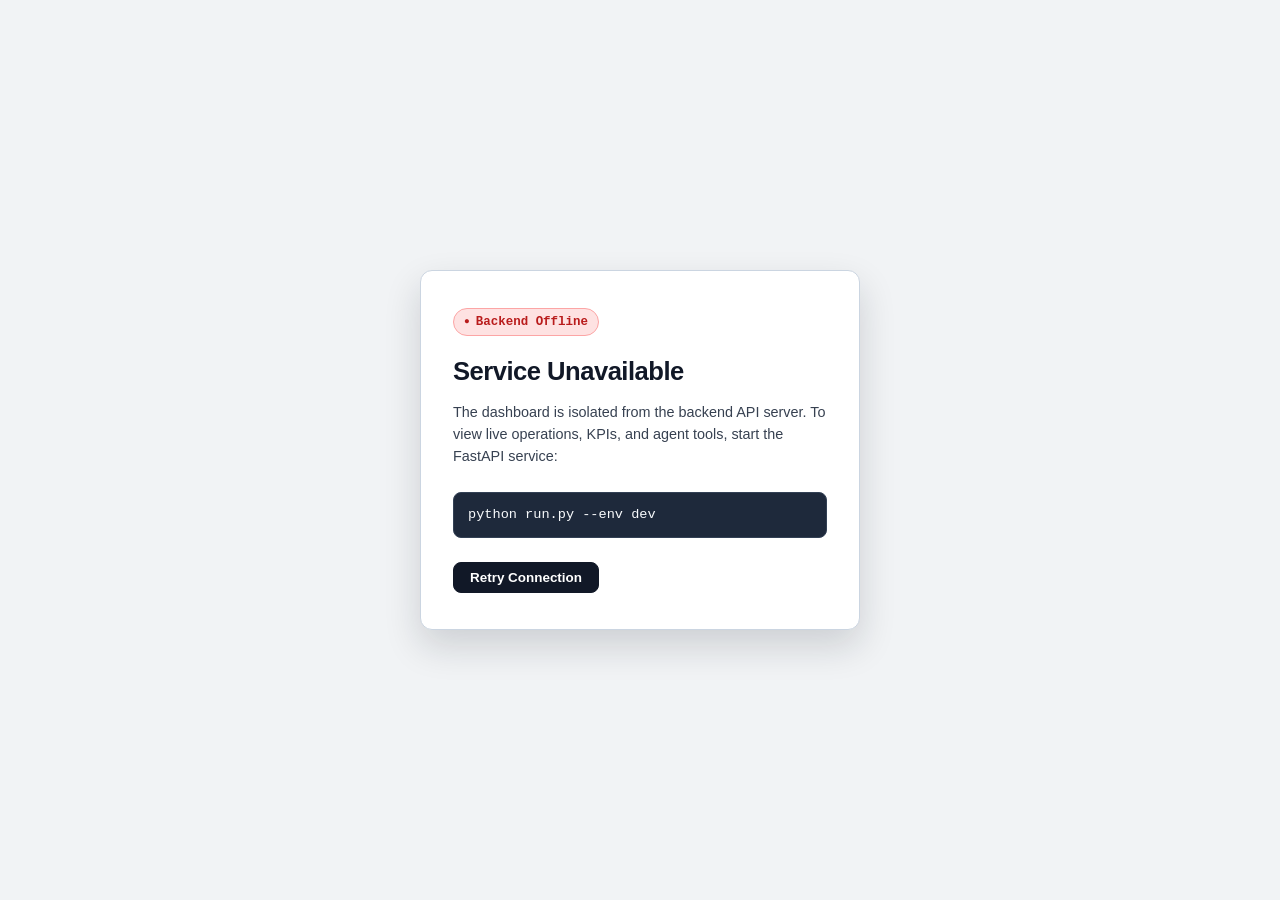
<file: frontend/index.html>
<!DOCTYPE html>
<html lang="en">
<head>
  <meta charset="UTF-8">
  <meta name="viewport" content="width=device-width, initial-scale=1.0">
  <title>Business Operations Dashboard</title>
  <link rel="stylesheet" href="css/style.css">
</head>
<body>

  <!-- FALLBACK SCREEN: BACKEND OFFLINE -->
  <div id="screen-offline" class="fullscreen-screen" style="display:none;">
    <div class="editorial-card">
      <div class="offline-badge">
        <span style="font-size:0.6rem;">●</span> Backend Offline
      </div>
      <h1 class="editorial-title">Service Unavailable</h1>
      <p class="editorial-desc">
        The dashboard is isolated from the backend API server. To view live operations, KPIs, and agent tools, start the FastAPI service:
      </p>
      <div class="code-snippet">
        python run.py --env dev
      </div>
      <div>
        <button class="btn-primary" id="btn-retry-backend">
          Retry Connection
        </button>
      </div>
    </div>
  </div>

  <!-- AUTHENTICATION SCREEN: PASSWORD GATE -->
  <div id="screen-auth" class="fullscreen-screen" style="display:none;">
    <div class="editorial-card">
      <div style="display:inline-flex; align-items:center; gap:6px; font-size:0.84rem; color:var(--text-secondary); font-weight:600; margin-bottom:12px;">
        <svg width="16" height="16" viewBox="0 0 24 24" fill="none" stroke="currentColor" stroke-width="2" stroke-linecap="round" stroke-linejoin="round">
          <rect x="3" y="11" width="18" height="11" rx="2" ry="2"></rect>
          <path d="M7 11V7a5 5 0 0 1 10 0v4"></path>
        </svg>
        <span>Authentication Gate</span>
      </div>
      <h1 class="editorial-title">Sign In</h1>
      <p class="editorial-desc">
        Select or enter your operator account. Default temporary password for all accounts is <code>123456</code>.
      </p>
      <form id="form-login">
        <div class="form-group">
          <label>Operator Account</label>
          <select id="login-username" style="width:100%; padding:9px 12px; background:var(--bg-surface); border:1px solid var(--border-color); border-radius:var(--radius-md); font-size:0.88rem;">
            <option value="user49">User_49 (Business Role)</option>
            <option value="admin">Admin_01 (Admin Role)</option>
          </select>
        </div>
        <div class="form-group">
          <label>Password</label>
          <input type="password" id="login-password" placeholder="Enter 123456" required autocomplete="current-password">
        </div>
        <div id="login-error-msg" style="color:var(--status-danger); font-size:0.82rem; margin-bottom:12px; font-weight:600; display:none;"></div>
        <button type="submit" class="btn-primary" style="width:100%; justify-content:center;">
          Authenticate
        </button>
      </form>
    </div>
  </div>

  <!-- MAIN APPLICATION SHELL (Visible only when backend is online and authenticated) -->
  <div class="app-container" id="main-app" style="display:none;">

    <!-- TOPBAR -->
    <header class="topbar">
      <div class="topbar-brand">
        <div class="brand-icon">
          <!-- Clean geometric dashboard cube SVG icon -->
          <svg viewBox="0 0 24 24" fill="none" stroke="currentColor" stroke-width="2" stroke-linecap="round" stroke-linejoin="round">
            <polygon points="12 2 2 7 12 12 22 7 12 2"></polygon>
            <polyline points="2 17 12 22 22 17"></polyline>
            <polyline points="2 12 12 17 22 12"></polyline>
          </svg>
        </div>
        <div>
          <span class="brand-name">Business Ops</span>
          <span class="brand-tag">v7</span>
        </div>
      </div>

      <div class="topbar-center">
        <div class="search-box">
          <svg width="15" height="15" viewBox="0 0 24 24" fill="none" stroke="#6B7280" stroke-width="2" stroke-linecap="round" stroke-linejoin="round">
            <circle cx="11" cy="11" r="8"></circle>
            <line x1="21" y1="21" x2="16.65" y2="16.65"></line>
          </svg>
          <input type="text" id="global-search-input" placeholder="Search catalog, SKU, categories (press Enter)...">
        </div>
      </div>

      <div class="topbar-actions">
        <div class="role-badge">
          <span id="user-role-badge">Business</span>
        </div>

        <!-- User Profile Pill & Dropdown -->
        <div class="profile-menu-container">
          <button class="user-profile-btn" id="btn-profile-toggle" title="Account settings & switcher">
            <div class="avatar" id="user-avatar">U</div>
            <div class="profile-info">
              <span class="profile-name" id="user-profile-name">User_49</span>
              <span class="profile-role" id="user-profile-role">Business Account</span>
            </div>
            <svg class="chevron-icon" width="12" height="12" viewBox="0 0 24 24" fill="none" stroke="currentColor" stroke-width="2.5" stroke-linecap="round" stroke-linejoin="round">
              <polyline points="6 9 12 15 18 9"></polyline>
            </svg>
          </button>

          <!-- Popover Menu -->
          <div class="profile-dropdown-menu" id="profile-dropdown">
            <div class="dropdown-header">
              <div class="dropdown-user-title">Active Operator</div>
              <div class="dropdown-user-sub" id="dropdown-user-display">User_49 • Business</div>
            </div>

            <div class="dropdown-section">
              <label class="dropdown-label" for="token-switch-select">Switch Account / Role</label>
              <div class="token-selector">
                <select id="token-switch-select" title="Switch active actor and RBAC role">
                  <option value="token-business-49">User_49 (Business)</option>
                  <option value="token-admin-01">Admin_01 (Admin)</option>
                </select>
              </div>
            </div>

            <div class="dropdown-divider"></div>

            <button class="dropdown-item-btn danger" id="btn-logout">
              <svg width="15" height="15" viewBox="0 0 24 24" fill="none" stroke="currentColor" stroke-width="2" stroke-linecap="round" stroke-linejoin="round">
                <path d="M9 21H5a2 2 0 0 1-2-2V5a2 2 0 0 1 2-2h4"></path>
                <polyline points="16 17 21 12 16 7"></polyline>
                <line x1="21" y1="12" x2="9" y2="12"></line>
              </svg>
              <span>Sign Out</span>
            </button>
          </div>
        </div>
      </div>
    </header>

    <!-- WORKSPACE (Left Sidebar + Center Main + Right Sidebar) -->
    <div class="workspace">

      <!-- LEFT SIDEBAR -->
      <aside class="left-sidebar">
        <div>
          <div class="nav-group-title">Navigation</div>
          <ul class="nav-links">
            <li>
              <a href="#" class="nav-item active" data-view="dashboard">
                <span class="nav-icon">
                  <svg viewBox="0 0 24 24" fill="none" stroke="currentColor" stroke-width="2" stroke-linecap="round" stroke-linejoin="round">
                    <rect x="3" y="3" width="7" height="7"></rect>
                    <rect x="14" y="3" width="7" height="7"></rect>
                    <rect x="14" y="14" width="7" height="7"></rect>
                    <rect x="3" y="14" width="7" height="7"></rect>
                  </svg>
                </span>
                <span>Dashboard</span>
              </a>
            </li>
            <li>
              <a href="#" class="nav-item" data-view="products">
                <span class="nav-icon">
                  <svg viewBox="0 0 24 24" fill="none" stroke="currentColor" stroke-width="2" stroke-linecap="round" stroke-linejoin="round">
                    <circle cx="9" cy="21" r="1"></circle>
                    <circle cx="20" cy="21" r="1"></circle>
                    <path d="M1 1h4l2.68 13.39a2 2 0 0 0 2 1.61h9.72a2 2 0 0 0 2-1.61L23 6H6"></path>
                  </svg>
                </span>
                <span>Products</span>
                <span class="nav-badge">Shared</span>
              </a>
            </li>
            <li>
              <a href="#" class="nav-item" data-view="orders">
                <span class="nav-icon">
                  <svg viewBox="0 0 24 24" fill="none" stroke="currentColor" stroke-width="2" stroke-linecap="round" stroke-linejoin="round">
                    <path d="M6 2L3 6v14a2 2 0 0 0 2 2h14a2 2 0 0 0 2-2V6l-3-4z"></path>
                    <line x1="3" y1="6" x2="21" y2="6"></line>
                    <path d="M16 10a4 4 0 0 1-8 0"></path>
                  </svg>
                </span>
                <span>Carts</span>
                <span class="nav-badge">Shared</span>
              </a>
            </li>
          </ul>

          <div class="nav-group-title" style="margin-top:24px;">Admin Panel</div>
          <ul class="nav-links">
            <li>
              <a href="#" class="nav-item" data-view="users">
                <span class="nav-icon">
                  <svg viewBox="0 0 24 24" fill="none" stroke="currentColor" stroke-width="2" stroke-linecap="round" stroke-linejoin="round">
                    <path d="M17 21v-2a4 4 0 0 0-4-4H5a4 4 0 0 0-4 4v2"></path>
                    <circle cx="9" cy="7" r="4"></circle>
                    <path d="M23 21v-2a4 4 0 0 0-3-3.87"></path>
                    <path d="M16 3.13a4 4 0 0 1 0 7.75"></path>
                  </svg>
                </span>
                <span>Users</span>
                <span class="nav-badge" style="background:var(--status-admin-bg); color:var(--status-admin); border-color:var(--status-admin-border);">Admin</span>
              </a>
            </li>
            <li>
              <a href="#" class="nav-item" data-view="apis">
                <span class="nav-icon">
                  <svg viewBox="0 0 24 24" fill="none" stroke="currentColor" stroke-width="2" stroke-linecap="round" stroke-linejoin="round">
                    <polyline points="16 18 22 12 16 6"></polyline>
                    <polyline points="8 6 2 12 8 18"></polyline>
                  </svg>
                </span>
                <span>APIs</span>
                <span class="nav-badge" style="background:#EFF6FF; color:#1D4ED8; border-color:#BFDBFE;">REST</span>
              </a>
            </li>
            <li>
              <a href="#" class="nav-item" data-view="tools">
                <span class="nav-icon">
                  <svg viewBox="0 0 24 24" fill="none" stroke="currentColor" stroke-width="2" stroke-linecap="round" stroke-linejoin="round">
                    <path d="M14.7 6.3a1 1 0 0 0 0 1.4l1.6 1.6a1 1 0 0 0 1.4 0l3.77-3.77a6 6 0 0 1-7.94 7.94l-6.91 6.91a2.12 2.12 0 0 1-3-3l6.91-6.91a6 6 0 0 1 7.94-7.94l-3.76 3.76z"></path>
                  </svg>
                </span>
                <span>Tools</span>
                <span class="nav-badge" style="background:#FEF3C7; color:#B45309; border-color:#FDE68A;">ADK</span>
              </a>
            </li>
            <li>
              <a href="http://127.0.0.1:8000/docs" target="_blank" rel="noopener noreferrer" class="nav-item" title="Open FastAPI Interactive Swagger Documentation">
                <span class="nav-icon">
                  <svg viewBox="0 0 24 24" fill="none" stroke="currentColor" stroke-width="2" stroke-linecap="round" stroke-linejoin="round">
                    <path d="M4 19.5A2.5 2.5 0 0 1 6.5 17H20"></path>
                    <path d="M6.5 2H20v20H6.5A2.5 2.5 0 0 1 4 19.5v-15A2.5 2.5 0 0 1 6.5 2z"></path>
                  </svg>
                </span>
                <span>Docs</span>
                <span class="nav-badge" style="display:inline-flex; align-items:center; gap:2px; font-size:0.68rem;">
                  <span>Swagger</span>
                  <svg width="10" height="10" viewBox="0 0 24 24" fill="none" stroke="currentColor" stroke-width="2.5" stroke-linecap="round" stroke-linejoin="round">
                    <line x1="7" y1="17" x2="17" y2="7"></line>
                    <polyline points="7 7 17 7 17 17"></polyline>
                  </svg>
                </span>
              </a>
            </li>
          </ul>
        </div>

        <div class="sidebar-footer">
          <div class="status-pill">
            <span class="status-dot"></span>
            <span>API Connected</span>
          </div>
        </div>
      </aside>

      <!-- CENTER MAIN AREA -->
      <main class="main-area">

        <!-- VIEW: DASHBOARD -->
        <section id="view-dashboard" class="view-section active-view">
          <div class="section-header">
            <div>
              <h1 class="section-title">Operations</h1>
              <p class="section-subtitle">Real-time metrics from downstream commerce services and agent telemetry</p>
            </div>
            <button class="btn-secondary" onclick="window.dashboardApp.refreshDashboardData()">
              Refresh Data
            </button>
          </div>

          <!-- KPI Cards -->
          <div class="kpi-grid">
            <div class="kpi-card">
              <div class="kpi-header">
                <span class="kpi-label">Gross Volume</span>
              </div>
              <div class="kpi-value" id="kpi-revenue">$0.00</div>
              <div class="kpi-trend">Estimated total catalog value</div>
            </div>

            <div class="kpi-card">
              <div class="kpi-header">
                <span class="kpi-label">Active Carts</span>
              </div>
              <div class="kpi-value" id="kpi-orders">0</div>
              <div class="kpi-trend">Customer carts registered</div>
            </div>

            <div class="kpi-card">
              <div class="kpi-header">
                <span class="kpi-label">Catalog SKUs</span>
              </div>
              <div class="kpi-value" id="kpi-products">0</div>
              <div class="kpi-trend">Active stock items</div>
            </div>

            <div class="kpi-card">
              <div class="kpi-header">
                <span class="kpi-label">Agent Latency</span>
              </div>
              <div class="kpi-value">~240ms</div>
              <div class="kpi-trend">gemini-flash-lite-latest</div>
            </div>
          </div>

          <!-- Analytics Row -->
          <div class="analytics-grid">
            <div class="card-panel">
              <div class="card-title">
                <span>Category Distribution</span>
                <span style="font-size:0.78rem; color:var(--text-muted); font-weight:normal;">SKUs per category</span>
              </div>
              <div id="category-distribution-bar" style="padding-top:6px;">
                <div style="color:var(--text-muted); font-size:0.86rem;">Loading category distribution...</div>
              </div>
            </div>

            <div class="card-panel">
              <div class="card-title">
                <span>Channel Boundaries</span>
              </div>
              <div style="display:flex; flex-direction:column; gap:12px; padding-top:4px;">
                <div style="border-left: 3px solid var(--border-color); padding-left:12px;">
                  <div style="font-size:0.86rem; font-weight:700; color:var(--text-primary);">User-Only Channel</div>
                  <div style="font-size:0.78rem; color:var(--text-muted); margin-top:2px;">
                    <code>POST /api/v1/users/</code> — Restricted to Admin. Omitted from LLM tools.
                  </div>
                </div>
                <div style="border-left: 3px solid var(--accent-brand); padding-left:12px;">
                  <div style="font-size:0.86rem; font-weight:700; color:var(--text-primary);">Agent-Only Channel</div>
                  <div style="font-size:0.78rem; color:var(--text-muted); margin-top:2px;">
                    <code>inspect_cart_by_id(id)</code> — Available exclusively via Google ADK.
                  </div>
                </div>
              </div>
            </div>
          </div>
        </section>

        <!-- VIEW: PRODUCTS CATALOG -->
        <section id="view-products" class="view-section">
          <div class="section-header">
            <div>
              <h1 class="section-title">Product Catalog</h1>
              <p class="section-subtitle">Catalog items accessible by REST API and Google ADK Agent tools</p>
            </div>
            <div style="display:flex; gap:8px;">
              <button class="btn-secondary" id="btn-refresh-products">Reload</button>
              <button class="btn-primary" id="btn-create-product">New Product</button>
            </div>
          </div>

          <div style="margin-bottom:14px;">
            <input type="text" id="product-table-search" placeholder="Filter current catalog by name, category, or description..." style="width:100%; max-width:400px; padding:7px 12px; background:var(--bg-surface); border:1px solid var(--border-color); border-radius:var(--radius-md); color:var(--text-primary); font-size:0.86rem; outline:none;">
          </div>

          <div class="data-table-container">
            <table class="data-table">
              <thead>
                <tr>
                  <th>ID</th>
                  <th>Product</th>
                  <th>Category</th>
                  <th>Price</th>
                  <th>Status</th>
                  <th>Action</th>
                </tr>
              </thead>
              <tbody id="products-table-body">
                <!-- Dynamically Populated -->
              </tbody>
            </table>
          </div>
        </section>

        <!-- VIEW: ORDERS / CARTS -->
        <section id="view-orders" class="view-section">
          <div class="section-header">
            <div>
              <h1 class="section-title">Customer Carts</h1>
              <p class="section-subtitle">Shopping baskets synchronized from upstream commerce provider</p>
            </div>
            <button class="btn-secondary" id="btn-refresh-carts">Reload Carts</button>
          </div>

          <div id="carts-list-container">
            <!-- Dynamically Populated -->
          </div>
        </section>

        <!-- VIEW: USER MANAGEMENT (ADMIN ONLY) -->
        <section id="view-users" class="view-section">
          <div class="section-header">
            <div>
              <h1 class="section-title">User Accounts</h1>
              <p class="section-subtitle">User-Only REST Endpoint (<code>POST /api/v1/users/</code>) — Admin authorization required</p>
            </div>
          </div>

          <div class="card-panel" style="max-width:480px;">
            <form id="form-create-user">
              <div class="form-group">
                <label>Username</label>
                <input type="text" id="new-user-username" placeholder="e.g. alex_ops" required>
              </div>
              <div class="form-group">
                <label>Email Address</label>
                <input type="email" id="new-user-email" placeholder="alex@company.internal" required>
              </div>
              <div class="form-group">
                <label>Initial Temporary Password</label>
                <input type="password" id="new-user-password" placeholder="••••••••" required>
              </div>
              <button type="submit" class="btn-primary" style="width:100%; justify-content:center; margin-top:8px;">
                Create User (Requires Admin Role)
              </button>
            </form>
          </div>
        </section>

        <!-- VIEW: REST APIS DIRECTORY -->
        <section id="view-apis" class="view-section">
          <div class="section-header">
            <div>
              <h1 class="section-title">REST API Catalog</h1>
              <p class="section-subtitle">All FastAPI endpoints exposed on <code>http://127.0.0.1:8000</code> with RBAC rules and schemas</p>
            </div>
            <div style="display:flex; gap:8px;">
              <a href="http://127.0.0.1:8000/docs" target="_blank" class="btn-secondary" style="text-decoration:none;">
                <svg width="14" height="14" viewBox="0 0 24 24" fill="none" stroke="currentColor" stroke-width="2" stroke-linecap="round" stroke-linejoin="round">
                  <path d="M18 13v6a2 2 0 0 1-2 2H5a2 2 0 0 1-2-2V8a2 2 0 0 1 2-2h6"></path>
                  <polyline points="15 3 21 3 21 9"></polyline>
                  <line x1="10" y1="14" x2="21" y2="3"></line>
                </svg>
                <span>Swagger UI</span>
              </a>
              <a href="http://127.0.0.1:8000/redoc" target="_blank" class="btn-secondary" style="text-decoration:none;">
                ReDoc
              </a>
            </div>
          </div>

          <div style="display:flex; flex-direction:column; gap:16px;">

            <!-- Product APIs -->
            <div class="card-panel">
              <div style="display:flex; align-items:center; gap:8px; margin-bottom:12px;">
                <span class="badge-category" style="background:#EFF6FF; color:#1D4ED8; font-weight:700;">Products Router</span>
                <span style="font-size:0.8rem; color:var(--text-muted);">prefix: <code>/api/v1/products</code></span>
              </div>
              
              <div class="api-endpoint-list">
                <!-- GET /products/ -->
                <div class="api-item">
                  <div class="api-meta">
                    <span class="http-badge get">GET</span>
                    <code class="api-path">/api/v1/products/</code>
                    <span class="api-perm-badge business">Role: Business / Admin</span>
                  </div>
                  <div class="api-desc">Retrieve entire product catalog from upstream e-commerce provider.</div>
                  <div class="api-details">
                    <span><strong>Channel:</strong> Shared (REST + Google ADK)</span>
                    <span><strong>Response:</strong> <code>list[ProductResponse]</code></span>
                  </div>
                </div>

                <!-- GET /products/{id} -->
                <div class="api-item">
                  <div class="api-meta">
                    <span class="http-badge get">GET</span>
                    <code class="api-path">/api/v1/products/{id}</code>
                    <span class="api-perm-badge business">Role: Business / Admin</span>
                  </div>
                  <div class="api-desc">Retrieve single product by unique integer identifier.</div>
                  <div class="api-details">
                    <span><strong>Params:</strong> <code>id: int (path)</code></span>
                    <span><strong>Response:</strong> <code>ProductResponse</code></span>
                  </div>
                </div>

                <!-- GET /products/category/{category} -->
                <div class="api-item">
                  <div class="api-meta">
                    <span class="http-badge get">GET</span>
                    <code class="api-path">/api/v1/products/category/{category}</code>
                    <span class="api-perm-badge business">Role: Business / Admin</span>
                  </div>
                  <div class="api-desc">Filter product records matching a category name.</div>
                  <div class="api-details">
                    <span><strong>Params:</strong> <code>category: str (path)</code></span>
                    <span><strong>Response:</strong> <code>list[ProductResponse]</code></span>
                  </div>
                </div>

                <!-- POST /products/ -->
                <div class="api-item">
                  <div class="api-meta">
                    <span class="http-badge post">POST</span>
                    <code class="api-path">/api/v1/products/</code>
                    <span class="api-perm-badge admin">Role: Admin Only</span>
                  </div>
                  <div class="api-desc">Create and add a new product to the catalog. Validates input schema via Pydantic.</div>
                  <div class="api-details">
                    <span><strong>Body:</strong> <code>ProductCreate {title, price, description, category, image}</code></span>
                    <span><strong>Response:</strong> <code>ProductResponse (201)</code></span>
                  </div>
                </div>
              </div>
            </div>

            <!-- Carts APIs -->
            <div class="card-panel">
              <div style="display:flex; align-items:center; gap:8px; margin-bottom:12px;">
                <span class="badge-category" style="background:#ECFDF5; color:#047857; font-weight:700;">Carts Router</span>
                <span style="font-size:0.8rem; color:var(--text-muted);">prefix: <code>/api/v1/carts</code></span>
              </div>
              
              <div class="api-endpoint-list">
                <!-- GET /carts/ -->
                <div class="api-item">
                  <div class="api-meta">
                    <span class="http-badge get">GET</span>
                    <code class="api-path">/api/v1/carts/</code>
                    <span class="api-perm-badge business">Role: Business / Admin</span>
                  </div>
                  <div class="api-desc">List all active shopping carts with line items and user IDs.</div>
                  <div class="api-details">
                    <span><strong>Channel:</strong> Shared (REST + Google ADK)</span>
                    <span><strong>Response:</strong> <code>list[dict]</code></span>
                  </div>
                </div>
              </div>
            </div>

            <!-- User Provisioning API (User-Only Channel) -->
            <div class="card-panel">
              <div style="display:flex; align-items:center; gap:8px; margin-bottom:12px;">
                <span class="badge-category" style="background:#FEF3C7; color:#B45309; font-weight:700;">Users Router (User-Only Channel)</span>
                <span style="font-size:0.8rem; color:var(--text-muted);">prefix: <code>/api/v1/users</code></span>
              </div>
              
              <div class="api-endpoint-list">
                <!-- POST /users/ -->
                <div class="api-item">
                  <div class="api-meta">
                    <span class="http-badge post">POST</span>
                    <code class="api-path">/api/v1/users/</code>
                    <span class="api-perm-badge admin">Role: Admin Only</span>
                  </div>
                  <div class="api-desc">Provision a new user account. Explicitly excluded from LLM tools for strict human admin control.</div>
                  <div class="api-details">
                    <span><strong>Body:</strong> <code>UserCreate {username, email, password}</code></span>
                    <span><strong>Response:</strong> <code>UserResponse (201)</code></span>
                  </div>
                </div>
              </div>
            </div>

            <!-- Authentication APIs -->
            <div class="card-panel">
              <div style="display:flex; align-items:center; gap:8px; margin-bottom:12px;">
                <span class="badge-category" style="background:#F3E8FF; color:#7E22CE; font-weight:700;">Auth Router</span>
                <span style="font-size:0.8rem; color:var(--text-muted);">prefix: <code>/api/v1/auth</code></span>
              </div>
              
              <div class="api-endpoint-list">
                <!-- POST /auth/login -->
                <div class="api-item">
                  <div class="api-meta">
                    <span class="http-badge post">POST</span>
                    <code class="api-path">/api/v1/auth/login</code>
                    <span class="api-perm-badge public">Public</span>
                  </div>
                  <div class="api-desc">Exchange username & password (<code>123456</code>) for an authenticated Bearer token.</div>
                  <div class="api-details">
                    <span><strong>Body:</strong> <code>LoginRequest {username, password}</code></span>
                    <span><strong>Response:</strong> <code>LoginResponse {token, user_id, role}</code></span>
                  </div>
                </div>

                <!-- GET /auth/me -->
                <div class="api-item">
                  <div class="api-meta">
                    <span class="http-badge get">GET</span>
                    <code class="api-path">/api/v1/auth/me</code>
                    <span class="api-perm-badge business">Any Token</span>
                  </div>
                  <div class="api-desc">Validate current token and inspect caller identity, role, and actor origin.</div>
                  <div class="api-details">
                    <span><strong>Header:</strong> <code>Authorization: Bearer &lt;token&gt;</code></span>
                    <span><strong>Response:</strong> <code>{user_id, role, actor}</code></span>
                  </div>
                </div>
              </div>
            </div>

            <!-- System Health API -->
            <div class="card-panel">
              <div style="display:flex; align-items:center; gap:8px; margin-bottom:12px;">
                <span class="badge-category" style="background:#F1F5F9; color:#475569; font-weight:700;">System Health</span>
                <span style="font-size:0.8rem; color:var(--text-muted);">prefix: <code>/api/v1</code></span>
              </div>
              
              <div class="api-endpoint-list">
                <!-- GET /health -->
                <div class="api-item">
                  <div class="api-meta">
                    <span class="http-badge get">GET</span>
                    <code class="api-path">/api/v1/health</code>
                    <span class="api-perm-badge public">Public</span>
                  </div>
                  <div class="api-desc">Returns service health status for heartbeat checks and connection probes.</div>
                  <div class="api-details">
                    <span><strong>Response:</strong> <code>{"status": "healthy", "service": "business-dashboard"}</code></span>
                  </div>
                </div>
              </div>
            </div>

          </div>
        </section>

        <!-- VIEW: AGENT TOOLS DIRECTORY -->
        <section id="view-tools" class="view-section">
          <div class="section-header">
            <div>
              <h1 class="section-title">Agent Tools Directory</h1>
              <p class="section-subtitle">Registered Google ADK agent tools connected to shared business services with role-based security context</p>
            </div>
            <div style="display:flex; gap:8px;">
              <span class="badge-category" style="background:#EFF6FF; color:#1D4ED8; font-weight:700; padding:6px 12px; font-size:0.8rem;">
                Model: gemini-flash-lite-latest
              </span>
            </div>
          </div>

          <div style="display:flex; flex-direction:column; gap:16px;">

            <!-- Product Tools Panel -->
            <div class="card-panel">
              <div style="display:flex; align-items:center; gap:8px; margin-bottom:12px;">
                <span class="badge-category" style="background:#EFF6FF; color:#1D4ED8; font-weight:700;">Product Catalog Tools</span>
                <span style="font-size:0.8rem; color:var(--text-muted);">module: <code>agents/tools/product_tools.py</code></span>
              </div>

              <div class="api-endpoint-list">
                <!-- get_all_products -->
                <div class="api-item">
                  <div class="api-meta">
                    <span class="http-badge post" style="background:#FEF3C7; color:#B45309; border-color:#FDE68A;">TOOL</span>
                    <code class="api-path">get_all_products()</code>
                    <span class="api-perm-badge business">Shared Channel • Role: Business / Admin</span>
                  </div>
                  <div class="api-desc">Fetches all products from the catalog. Injects <code>SecurityContext(actor="agent")</code> into shared <code>product_service</code>.</div>
                  <div class="api-details">
                    <span><strong>Arguments:</strong> <code>None</code></span>
                    <span><strong>Returns:</strong> <code>list[dict]</code></span>
                    <span><strong>Security Check:</strong> <code>PRODUCTS_READ</code></span>
                  </div>
                </div>

                <!-- get_product -->
                <div class="api-item">
                  <div class="api-meta">
                    <span class="http-badge post" style="background:#FEF3C7; color:#B45309; border-color:#FDE68A;">TOOL</span>
                    <code class="api-path">get_product(product_id: int)</code>
                    <span class="api-perm-badge business">Shared Channel • Role: Business / Admin</span>
                  </div>
                  <div class="api-desc">Retrieves details for a specific product by its integer ID.</div>
                  <div class="api-details">
                    <span><strong>Arguments:</strong> <code>product_id: int</code></span>
                    <span><strong>Returns:</strong> <code>dict (Product data)</code></span>
                    <span><strong>Security Check:</strong> <code>PRODUCTS_READ</code></span>
                  </div>
                </div>

                <!-- get_products_by_category -->
                <div class="api-item">
                  <div class="api-meta">
                    <span class="http-badge post" style="background:#FEF3C7; color:#B45309; border-color:#FDE68A;">TOOL</span>
                    <code class="api-path">get_products_by_category(category: str)</code>
                    <span class="api-perm-badge business">Shared Channel • Role: Business / Admin</span>
                  </div>
                  <div class="api-desc">Filters catalog products matching a specified category name (e.g., "electronics", "jewelery").</div>
                  <div class="api-details">
                    <span><strong>Arguments:</strong> <code>category: str</code></span>
                    <span><strong>Returns:</strong> <code>list[dict]</code></span>
                    <span><strong>Security Check:</strong> <code>PRODUCTS_READ</code></span>
                  </div>
                </div>

                <!-- create_product -->
                <div class="api-item">
                  <div class="api-meta">
                    <span class="http-badge post" style="background:#FEF3C7; color:#B45309; border-color:#FDE68A;">TOOL</span>
                    <code class="api-path">create_product(title, price, description, category, image)</code>
                    <span class="api-perm-badge admin">Shared Channel • Role: Admin Only</span>
                  </div>
                  <div class="api-desc">Creates a new product record in the catalog. Requires admin privileges on the security context.</div>
                  <div class="api-details">
                    <span><strong>Arguments:</strong> <code>title: str, price: float, description: str, category: str, image: str = ""</code></span>
                    <span><strong>Returns:</strong> <code>dict (Created product)</code></span>
                    <span><strong>Security Check:</strong> <code>PRODUCTS_WRITE</code></span>
                  </div>
                </div>
              </div>
            </div>

            <!-- Cart Tools Panel -->
            <div class="card-panel">
              <div style="display:flex; align-items:center; gap:8px; margin-bottom:12px;">
                <span class="badge-category" style="background:#ECFDF5; color:#047857; font-weight:700;">Cart & Order Tools</span>
                <span style="font-size:0.8rem; color:var(--text-muted);">module: <code>agents/tools/cart_tools.py</code></span>
              </div>

              <div class="api-endpoint-list">
                <!-- get_all_carts -->
                <div class="api-item">
                  <div class="api-meta">
                    <span class="http-badge post" style="background:#FEF3C7; color:#B45309; border-color:#FDE68A;">TOOL</span>
                    <code class="api-path">get_all_carts()</code>
                    <span class="api-perm-badge business">Shared Channel • Role: Business / Admin</span>
                  </div>
                  <div class="api-desc">Retrieves all customer shopping baskets and line item summaries.</div>
                  <div class="api-details">
                    <span><strong>Arguments:</strong> <code>None</code></span>
                    <span><strong>Returns:</strong> <code>list[dict]</code></span>
                    <span><strong>Security Check:</strong> <code>CARTS_READ</code></span>
                  </div>
                </div>

                <!-- inspect_cart_by_id (Agent-Only) -->
                <div class="api-item" style="border-left: 3px solid #2563EB;">
                  <div class="api-meta">
                    <span class="http-badge post" style="background:#EFF6FF; color:#1D4ED8; border-color:#BFDBFE;">AGENT ONLY</span>
                    <code class="api-path">inspect_cart_by_id(cart_id: int)</code>
                    <span class="api-perm-badge admin" style="background:#EFF6FF; color:#1D4ED8; border-color:#BFDBFE;">Exclusive Agent Tool</span>
                  </div>
                  <div class="api-desc">
                    <strong>Agent-Only Channel:</strong> Allows the AI assistant to inspect customer cart contents in detail for audit and recovery conversations.
                    <em>Explicitly omitted from FastAPI REST route controllers.</em>
                  </div>
                  <div class="api-details">
                    <span><strong>Arguments:</strong> <code>cart_id: int</code></span>
                    <span><strong>Returns:</strong> <code>dict (Full cart details)</code></span>
                    <span><strong>Security Check:</strong> <code>CARTS_READ</code></span>
                  </div>
                </div>
              </div>
            </div>

            <!-- User Tools Panel -->
            <div class="card-panel">
              <div style="display:flex; align-items:center; gap:8px; margin-bottom:12px;">
                <span class="badge-category" style="background:#FEF3C7; color:#B45309; font-weight:700;">User Administration Tools</span>
                <span style="font-size:0.8rem; color:var(--text-muted);">module: <code>agents/tools/user_tools.py</code></span>
              </div>

              <div class="api-endpoint-list">
                <!-- get_all_users -->
                <div class="api-item" style="border-left: 3px solid #B45309;">
                  <div class="api-meta">
                    <span class="http-badge post" style="background:#FEF3C7; color:#B45309; border-color:#FDE68A;">TOOL</span>
                    <code class="api-path">get_all_users()</code>
                    <span class="api-perm-badge admin">Role: Admin Only</span>
                  </div>
                  <div class="api-desc">
                    Retrieves all registered user accounts. Verifies if caller has <strong>Admin</strong> role. If non-admin, returns: <em>"You do not have sufficient permissions to view all users."</em>
                  </div>
                  <div class="api-details">
                    <span><strong>Arguments:</strong> <code>None</code></span>
                    <span><strong>Returns:</strong> <code>list[dict] | str</code></span>
                    <span><strong>Security Check:</strong> <code>Role.ADMIN</code> &amp; <code>USERS_READ</code></span>
                  </div>
                </div>
              </div>
            </div>

            <!-- Channel Segregation Note Panel -->
            <div class="card-panel" style="background:#F8FAFC;">
              <div class="card-title">
                <span>Channel Segregation Architecture</span>
              </div>
              <div style="font-size:0.84rem; color:var(--text-secondary); line-height:1.55;">
                <p style="margin-bottom:8px;">
                  Under Hexagonal Architecture, the agent tools in <code>agents/tools/</code> serve as the <strong>Google ADK Inbound Adapter</strong>. They do not contain raw HTTP requests or direct database queries — instead, they invoke the centralized <code>app/services/</code> layer with an agent <code>SecurityContext(actor="agent")</code>.
                </p>
                <div style="display:flex; gap:12px; margin-top:8px;">
                  <div style="flex:1; background:var(--bg-surface); padding:10px 12px; border-radius:var(--radius-md); border:1px solid var(--border-color);">
                    <strong style="color:var(--text-primary); font-size:0.82rem;">User-Only Channel:</strong>
                    <div style="font-size:0.76rem; color:var(--text-muted); margin-top:2px;">
                      User creation (<code>POST /api/v1/users/</code>) is deliberately excluded from agent tools so the LLM cannot provision accounts.
                    </div>
                  </div>
                  <div style="flex:1; background:var(--bg-surface); padding:10px 12px; border-radius:var(--radius-md); border:1px solid var(--border-color);">
                    <strong style="color:#2563EB; font-size:0.82rem;">Agent-Only Channel:</strong>
                    <div style="font-size:0.76rem; color:var(--text-muted); margin-top:2px;">
                      <code>inspect_cart_by_id()</code> is accessible strictly by the AI agent for operational diagnostics and is omitted from public REST endpoints.
                    </div>
                  </div>
                </div>
              </div>
            </div>

          </div>
        </section>

      </main>

      <!-- RIGHT SIDEBAR: AI BUSINESS ASSISTANT -->
      <aside class="right-sidebar">
        <div class="assistant-header">
          <div class="assistant-title">
            <span class="assistant-sparkle">
              <svg viewBox="0 0 24 24" fill="none" stroke="currentColor" stroke-width="2" stroke-linecap="round" stroke-linejoin="round">
                <polygon points="12 2 15.09 8.26 22 9.27 17 14.14 18.18 21.02 12 17.77 5.82 21.02 7 14.14 2 9.27 8.91 8.26 12 2"></polygon>
              </svg>
            </span>
            <span>Assistant</span>
          </div>
          <div style="display:flex; align-items:center; gap:8px;">
            <button id="btn-clear-chat" class="btn-clear-chat" title="Clear conversation history">
              <svg width="13" height="13" viewBox="0 0 24 24" fill="none" stroke="currentColor" stroke-width="2" stroke-linecap="round" stroke-linejoin="round">
                <polyline points="3 6 5 6 21 6"></polyline>
                <path d="M19 6v14a2 2 0 0 1-2 2H7a2 2 0 0 1-2-2V6m3 0V4a2 2 0 0 1 2-2h4a2 2 0 0 1 2 2v2"></path>
              </svg>
              <span>Clear</span>
            </button>
            <span class="assistant-model-pill">Google ADK</span>
          </div>
        </div>

        <div class="chat-history" id="assistant-chat-history">
          <div class="chat-bubble system">
            Google ADK Ecommerce Agent • gemini-flash-lite-latest
          </div>
          <div class="chat-bubble assistant">
            How can I help with store operations today? I can query products, inspect customer shopping carts, or summarize stock.
          </div>
        </div>

        <div class="quick-prompts">
          <button class="quick-chip" data-prompt="List all products currently in stock">Catalog Overview</button>
          <button class="quick-chip" data-prompt="Inspect cart #1 and audit items">Inspect Cart #1</button>
          <button class="quick-chip" data-prompt="Filter products in category electronics">Electronics</button>
          <button class="quick-chip" data-prompt="Get all users list">Get All Users</button>
        </div>

        <div class="chat-input-area">
          <div class="input-wrapper">
            <textarea id="assistant-input" placeholder="Message assistant..." rows="1"></textarea>
            <button class="btn-send" id="btn-assistant-send" title="Send message">↑</button>
          </div>
        </div>
      </aside>

    </div>

    <!-- MODAL: CREATE PRODUCT -->
    <div class="modal-overlay" id="modal-create-product">
      <div class="modal-card">
        <div style="display:flex; justify-content:space-between; align-items:center; margin-bottom:18px;">
          <h2 style="font-size:1.25rem; font-weight:700;">New Product</h2>
          <button id="btn-modal-close" style="background:transparent; border:none; color:var(--text-muted); cursor:pointer; font-size:1.1rem;">✕</button>
        </div>
        <form id="form-create-product">
          <div class="form-group">
            <label>Title</label>
            <input type="text" name="title" placeholder="e.g. Ergonomic Keyboard" required>
          </div>
          <div class="form-group">
            <label>Price (USD)</label>
            <input type="number" step="0.01" name="price" placeholder="79.99" required>
          </div>
          <div class="form-group">
            <label>Category</label>
            <input type="text" name="category" placeholder="electronics" required>
          </div>
          <div class="form-group">
            <label>Description</label>
            <textarea name="description" rows="3" placeholder="Product details..." required></textarea>
          </div>
          <div class="form-group">
            <label>Image URL</label>
            <input type="url" name="image" placeholder="https://fakestoreapi.com/img/sample.jpg">
          </div>
          <div style="display:flex; justify-content:flex-end; gap:8px; margin-top:20px;">
            <button type="button" class="btn-secondary" onclick="document.getElementById('modal-create-product').classList.remove('active')">Cancel</button>
            <button type="submit" class="btn-primary">Save Product</button>
          </div>
        </form>
      </div>
    </div>

    <!-- Toast Notifications Area -->
    <div class="toast-container" id="toast-container"></div>

  </div>

  <script src="js/api.js"></script>
  <script src="js/products.js"></script>
  <script src="js/carts.js"></script>
  <script src="js/assistant.js"></script>
  <script src="js/dashboard.js"></script>
  <script>
    // Handle User creation form
    const userForm = document.getElementById('form-create-user');
    if (userForm) {
      userForm.addEventListener('submit', async (e) => {
        e.preventDefault();
        const username = document.getElementById('new-user-username').value;
        const email = document.getElementById('new-user-email').value;
        const password = document.getElementById('new-user-password').value;

        try {
          const res = await window.api.createUser({ username, email, password });
          showToast(`User created: #${res.id}`, 'success');
          userForm.reset();
        } catch (err) {
          showToast(`Error: ${err.message}`, 'error');
        }
      });
    }
  </script>
</body>
</html>
</file>
<file: frontend/css/style.css>
/* Clean High-Contrast Executive Light Theme */
:root {
  /* Surface backgrounds - distinct contrast between layers */
  --bg-primary: #F1F3F5;      /* Main body canvas */
  --bg-surface: #FFFFFF;      /* Cards, topbar, active items */
  --bg-sidebar: #E9ECEF;      /* Distinct left & right sidebars */
  --bg-hover: #DEE2E6;        /* Clear interactive hover */
  --bg-subtle: #F8F9FA;       /* Input backgrounds, subtle chips */

  /* Neutral text hierarchy - crisp and high-contrast */
  --text-primary: #111827;    /* Deep ink for primary reading (WCAG AAA) */
  --text-secondary: #374151;  /* Clear dark grey for labels and subtitles */
  --text-muted: #4B5563;      /* Legible medium grey for helper copy */
  --text-light: #6B7280;

  /* Accent brand color - clean navy/indigo accent, no neons */
  --accent-brand: #2563EB;
  --accent-brand-subtle: #EFF6FF;
  --accent-brand-border: #BFDBFE;

  /* Well-defined structure borders */
  --border-color: #CBD5E1;    /* Crisp distinct borders */
  --border-subtle: #E2E8F0;   /* Secondary divider */
  --border-focus: #2563EB;

  /* Status accents */
  --status-active: #047857;
  --status-active-bg: #DCFCE7;
  --status-active-border: #86EFAC;
  
  --status-admin: #B45309;
  --status-admin-bg: #FEF3C7;
  --status-admin-border: #FCD34D;
  
  --status-danger: #B91C1C;
  --status-danger-bg: #FEE2E2;
  --status-danger-border: #FCA5A5;

  /* Layout dimensions */
  --sidebar-left-width: 240px;
  --sidebar-right-width: 360px;
  --topbar-height: 60px;

  /* Radii & Shadows */
  --radius-xs: 4px;
  --radius-sm: 6px;
  --radius-md: 8px;
  --radius-lg: 12px;
  --radius-full: 9999px;

  --shadow-subtle: 0 1px 3px rgba(0, 0, 0, 0.08), 0 1px 2px rgba(0, 0, 0, 0.04);
  --shadow-card: 0 2px 6px rgba(17, 24, 39, 0.06), 0 1px 2px rgba(17, 24, 39, 0.04);
  --shadow-modal: 0 16px 36px rgba(17, 24, 39, 0.16);

  /* Fonts */
  --font-sans: -apple-system, BlinkMacSystemFont, "Segoe UI", Roboto, "Helvetica Neue", Arial, sans-serif;
  --font-mono: "SFMono-Regular", Consolas, "Liberation Mono", Menlo, monospace;
}

* {
  box-sizing: border-box;
  margin: 0;
  padding: 0;
}

body {
  font-family: var(--font-sans);
  background-color: var(--bg-primary);
  color: var(--text-primary);
  height: 100vh;
  overflow: hidden;
  line-height: 1.5;
  -webkit-font-smoothing: antialiased;
}

/* App Container */
.app-container {
  display: flex;
  flex-direction: column;
  height: 100vh;
  width: 100vw;
  overflow: hidden;
}

/* Fallback Screens (Backend offline & Login overlay) */
.fullscreen-screen {
  position: fixed;
  inset: 0;
  background-color: var(--bg-primary);
  display: flex;
  align-items: center;
  justify-content: center;
  z-index: 500;
  padding: 24px;
}

.editorial-card {
  background: var(--bg-surface);
  border: 1px solid var(--border-color);
  border-radius: var(--radius-lg);
  max-width: 440px;
  width: 100%;
  padding: 36px 32px;
  box-shadow: var(--shadow-modal);
  text-align: left;
}

.offline-badge {
  display: inline-flex;
  align-items: center;
  gap: 6px;
  padding: 4px 10px;
  border-radius: var(--radius-full);
  font-size: 0.78rem;
  font-weight: 600;
  background: var(--status-danger-bg);
  color: var(--status-danger);
  border: 1px solid var(--status-danger-border);
  margin-bottom: 16px;
  font-family: var(--font-mono);
}

.editorial-title {
  font-size: 1.6rem;
  font-weight: 700;
  color: var(--text-primary);
  letter-spacing: -0.02em;
  margin-bottom: 10px;
}

.editorial-desc {
  font-size: 0.9rem;
  color: var(--text-secondary);
  line-height: 1.55;
  margin-bottom: 24px;
}

.code-snippet {
  background: #1E293B;
  border: 1px solid #334155;
  border-radius: var(--radius-md);
  padding: 12px 14px;
  font-family: var(--font-mono);
  font-size: 0.85rem;
  color: #F8FAFC;
  margin-bottom: 24px;
  overflow-x: auto;
}

/* Topbar */
.topbar {
  height: var(--topbar-height);
  background: var(--bg-surface);
  border-bottom: 1px solid var(--border-color);
  display: flex;
  align-items: center;
  justify-content: space-between;
  padding: 0 20px;
  z-index: 40;
}

.topbar-brand {
  display: flex;
  align-items: center;
  gap: 12px;
  width: calc(var(--sidebar-left-width) - 20px);
}

.brand-icon {
  width: 32px;
  height: 32px;
  background: var(--accent-brand-subtle);
  border: 1px solid var(--accent-brand-border);
  color: var(--accent-brand);
  border-radius: var(--radius-sm);
  display: flex;
  align-items: center;
  justify-content: center;
}

.brand-icon svg {
  width: 18px;
  height: 18px;
}

.brand-name {
  font-size: 1.15rem;
  font-weight: 700;
  letter-spacing: -0.02em;
  color: var(--text-primary);
}

.brand-tag {
  font-family: var(--font-mono);
  font-size: 0.7rem;
  font-weight: 600;
  padding: 2px 7px;
  background: var(--bg-primary);
  color: var(--text-secondary);
  border-radius: var(--radius-xs);
  border: 1px solid var(--border-color);
  margin-left: 6px;
}

.topbar-center {
  flex: 1;
  max-width: 460px;
  margin: 0 24px;
}

.search-box {
  display: flex;
  align-items: center;
  background: var(--bg-surface);
  border: 1px solid var(--border-color);
  border-radius: var(--radius-md);
  padding: 7px 12px;
  gap: 10px;
  transition: all 0.15s ease;
}

.search-box:focus-within {
  border-color: var(--accent-brand);
  box-shadow: 0 0 0 2px rgba(37, 99, 235, 0.15);
}

.search-box input {
  background: transparent;
  border: none;
  outline: none;
  color: var(--text-primary);
  width: 100%;
  font-size: 0.88rem;
}

.search-box input::placeholder {
  color: var(--text-muted);
}

.topbar-actions {
  display: flex;
  align-items: center;
  gap: 12px;
}

.role-badge {
  padding: 4px 10px;
  border-radius: var(--radius-full);
  font-size: 0.76rem;
  font-weight: 600;
  background: var(--status-active-bg);
  color: var(--status-active);
  border: 1px solid var(--status-active-border);
}

/* User Profile Menu Container */
.profile-menu-container {
  position: relative;
}

.user-profile-btn {
  display: flex;
  align-items: center;
  gap: 10px;
  padding: 4px 10px 4px 4px;
  border: 1px solid transparent;
  background: transparent;
  border-radius: var(--radius-full);
  cursor: pointer;
  transition: all 0.15s ease;
  text-align: left;
}

.user-profile-btn:hover,
.user-profile-btn.active {
  background: var(--bg-hover);
  border-color: var(--border-color);
}

.avatar {
  width: 32px;
  height: 32px;
  border-radius: var(--radius-full);
  background: #E2E8F0;
  border: 1px solid var(--border-color);
  color: var(--text-primary);
  display: flex;
  align-items: center;
  justify-content: center;
  font-weight: 700;
  font-size: 0.82rem;
}

.profile-info {
  display: flex;
  flex-direction: column;
}

.profile-name {
  font-size: 0.84rem;
  font-weight: 600;
  color: var(--text-primary);
  line-height: 1.2;
}

.profile-role {
  font-size: 0.72rem;
  color: var(--text-muted);
  font-weight: 500;
  line-height: 1.2;
}

.chevron-icon {
  color: var(--text-muted);
  transition: transform 0.15s ease;
  margin-left: 2px;
}

.user-profile-btn.active .chevron-icon {
  transform: rotate(180deg);
}

/* Profile Dropdown Popover */
.profile-dropdown-menu {
  position: absolute;
  top: calc(100% + 8px);
  right: 0;
  width: 240px;
  background: var(--bg-surface);
  border: 1px solid var(--border-color);
  border-radius: var(--radius-lg);
  box-shadow: var(--shadow-modal);
  padding: 12px;
  display: none;
  flex-direction: column;
  gap: 10px;
  z-index: 100;
  animation: dropdownFade 0.15s ease forwards;
}

.profile-dropdown-menu.show {
  display: flex;
}

@keyframes dropdownFade {
  from {
    opacity: 0;
    transform: translateY(-4px);
  }
  to {
    opacity: 1;
    transform: translateY(0);
  }
}

.dropdown-header {
  padding: 4px 6px 6px 6px;
}

.dropdown-user-title {
  font-size: 0.72rem;
  font-weight: 700;
  text-transform: uppercase;
  color: var(--text-muted);
  letter-spacing: 0.05em;
}

.dropdown-user-sub {
  font-size: 0.85rem;
  font-weight: 600;
  color: var(--text-primary);
  margin-top: 2px;
}

.dropdown-section {
  display: flex;
  flex-direction: column;
  gap: 6px;
  padding: 0 4px;
}

.dropdown-label {
  font-size: 0.74rem;
  color: var(--text-secondary);
  font-weight: 600;
}

.dropdown-section .token-selector select {
  width: 100%;
  background: var(--bg-primary);
  border: 1px solid var(--border-color);
  color: var(--text-primary);
  font-weight: 500;
  padding: 7px 10px;
  border-radius: var(--radius-md);
  font-size: 0.82rem;
  outline: none;
  cursor: pointer;
  transition: border-color 0.15s ease;
}

.dropdown-section .token-selector select:hover {
  border-color: var(--text-secondary);
}

.dropdown-divider {
  height: 1px;
  background: var(--border-subtle);
  margin: 2px 0;
}

.dropdown-item-btn {
  display: flex;
  align-items: center;
  gap: 8px;
  width: 100%;
  padding: 8px 10px;
  border-radius: var(--radius-md);
  border: none;
  background: transparent;
  font-size: 0.82rem;
  font-weight: 600;
  color: var(--text-secondary);
  cursor: pointer;
  transition: all 0.15s ease;
  text-align: left;
}

.dropdown-item-btn:hover {
  background: var(--bg-hover);
  color: var(--text-primary);
}

.dropdown-item-btn.danger {
  color: var(--status-danger);
}

.dropdown-item-btn.danger:hover {
  background: var(--status-danger-bg);
  color: var(--status-danger);
}
  font-size: 0.84rem;
  font-weight: 600;
  color: var(--text-primary);
}

.profile-role {
  font-size: 0.72rem;
  color: var(--text-muted);
  font-weight: 500;
}

/* Workspace Layout */
.workspace {
  display: flex;
  flex: 1;
  height: calc(100vh - var(--topbar-height));
  overflow: hidden;
}

/* Left Sidebar */
.left-sidebar {
  width: var(--sidebar-left-width);
  background: var(--bg-sidebar);
  border-right: 1px solid var(--border-color);
  display: flex;
  flex-direction: column;
  justify-content: space-between;
  padding: 16px 12px;
  flex-shrink: 0;
}

.nav-group-title {
  font-size: 0.72rem;
  font-weight: 700;
  text-transform: uppercase;
  color: var(--text-muted);
  letter-spacing: 0.06em;
  padding: 8px 10px 6px 10px;
}

.nav-links {
  list-style: none;
  display: flex;
  flex-direction: column;
  gap: 3px;
}

.nav-item {
  display: flex;
  align-items: center;
  gap: 10px;
  padding: 9px 12px;
  border-radius: var(--radius-md);
  color: var(--text-secondary);
  text-decoration: none;
  font-size: 0.88rem;
  font-weight: 500;
  cursor: pointer;
  transition: all 0.15s ease;
}

.nav-item:hover {
  background: var(--bg-hover);
  color: var(--text-primary);
}

.nav-item.active {
  background: var(--bg-surface);
  color: var(--accent-brand);
  font-weight: 600;
  box-shadow: var(--shadow-subtle);
  border: 1px solid var(--border-color);
}

.nav-item .nav-icon {
  font-size: 1rem;
  width: 20px;
  text-align: center;
  display: inline-flex;
  align-items: center;
  justify-content: center;
}

.nav-item .nav-icon svg {
  width: 16px;
  height: 16px;
}

.nav-badge {
  margin-left: auto;
  font-size: 0.7rem;
  font-weight: 600;
  background: var(--bg-surface);
  padding: 2px 7px;
  border-radius: var(--radius-xs);
  color: var(--text-secondary);
  border: 1px solid var(--border-color);
}

.sidebar-footer {
  padding-top: 14px;
  border-top: 1px solid var(--border-color);
}

.status-pill {
  display: flex;
  align-items: center;
  gap: 8px;
  font-size: 0.78rem;
  font-weight: 600;
  color: var(--status-active);
  padding: 6px 10px;
  background: var(--status-active-bg);
  border: 1px solid var(--status-active-border);
  border-radius: var(--radius-md);
}

.status-dot {
  width: 7px;
  height: 7px;
  border-radius: 50%;
  background: var(--status-active);
}

/* Center Main Area */
.main-area {
  flex: 1;
  background: var(--bg-primary);
  overflow-y: auto;
  padding: 28px 36px;
  display: flex;
  flex-direction: column;
  gap: 24px;
}

.view-section {
  display: none;
}

.view-section.active-view {
  display: block;
}

.section-header {
  display: flex;
  justify-content: space-between;
  align-items: flex-end;
  margin-bottom: 24px;
}

.section-title {
  font-size: 1.75rem;
  font-weight: 700;
  color: var(--text-primary);
  letter-spacing: -0.02em;
}

.section-subtitle {
  font-size: 0.88rem;
  color: var(--text-secondary);
  margin-top: 4px;
  font-weight: 500;
}

/* KPI Cards */
.kpi-grid {
  display: grid;
  grid-template-columns: repeat(auto-fit, minmax(200px, 1fr));
  gap: 16px;
  margin-bottom: 24px;
}

.kpi-card {
  background: var(--bg-surface);
  border: 1px solid var(--border-color);
  border-radius: var(--radius-md);
  padding: 18px 20px;
  box-shadow: var(--shadow-card);
  display: flex;
  flex-direction: column;
  gap: 6px;
}

.kpi-header {
  display: flex;
  justify-content: space-between;
  align-items: center;
}

.kpi-label {
  font-size: 0.76rem;
  color: var(--text-secondary);
  font-weight: 700;
  text-transform: uppercase;
  letter-spacing: 0.05em;
}

.kpi-value {
  font-size: 1.85rem;
  font-weight: 800;
  color: var(--text-primary);
  letter-spacing: -0.03em;
}

.kpi-trend {
  font-size: 0.78rem;
  color: var(--text-muted);
  font-weight: 500;
}

/* Analytics Row */
.analytics-grid {
  display: grid;
  grid-template-columns: 2fr 1fr;
  gap: 18px;
  margin-bottom: 24px;
}

.card-panel {
  background: var(--bg-surface);
  border: 1px solid var(--border-color);
  border-radius: var(--radius-md);
  padding: 20px 22px;
  box-shadow: var(--shadow-card);
}

.card-title {
  font-size: 1rem;
  font-weight: 700;
  color: var(--text-primary);
  margin-bottom: 16px;
  display: flex;
  align-items: center;
  justify-content: space-between;
}

/* Products Table */
.data-table-container {
  overflow-x: auto;
  border: 1px solid var(--border-color);
  border-radius: var(--radius-md);
  background: var(--bg-surface);
  box-shadow: var(--shadow-card);
}

.data-table {
  width: 100%;
  border-collapse: collapse;
  text-align: left;
  font-size: 0.86rem;
}

.data-table th {
  background: #F8FAFC;
  padding: 12px 14px;
  font-weight: 700;
  color: var(--text-primary);
  font-size: 0.74rem;
  letter-spacing: 0.05em;
  text-transform: uppercase;
  border-bottom: 1px solid var(--border-color);
}

.data-table td {
  padding: 12px 14px;
  border-bottom: 1px solid var(--border-subtle);
  color: var(--text-primary);
  vertical-align: middle;
}

.data-table tr:last-child td {
  border-bottom: none;
}

.data-table tr:hover td {
  background: #F8FAFC;
}

.table-img {
  width: 36px;
  height: 36px;
  border-radius: var(--radius-xs);
  object-fit: contain;
  background: #ffffff;
  border: 1px solid var(--border-color);
  padding: 3px;
}

.product-cell {
  display: flex;
  align-items: center;
  gap: 12px;
}

.badge-category {
  padding: 3px 8px;
  border-radius: var(--radius-xs);
  font-size: 0.74rem;
  font-weight: 600;
  background: #F1F5F9;
  color: var(--text-secondary);
  border: 1px solid var(--border-color);
  display: inline-block;
}

/* Executive Buttons */
.btn-primary {
  background: var(--text-primary);
  color: #FFFFFF;
  border: 1px solid var(--text-primary);
  padding: 7px 16px;
  border-radius: var(--radius-md);
  font-size: 0.84rem;
  font-weight: 600;
  cursor: pointer;
  display: inline-flex;
  align-items: center;
  gap: 6px;
  transition: all 0.15s ease;
}

.btn-primary:hover {
  background: #1F2937;
  border-color: #1F2937;
}

.btn-secondary {
  background: var(--bg-surface);
  color: var(--text-primary);
  border: 1px solid var(--border-color);
  padding: 7px 14px;
  border-radius: var(--radius-md);
  font-size: 0.84rem;
  font-weight: 600;
  cursor: pointer;
  display: inline-flex;
  align-items: center;
  gap: 6px;
  transition: all 0.15s ease;
}

.btn-secondary:hover {
  background: var(--bg-hover);
  border-color: var(--text-secondary);
}

/* Modal */
.modal-overlay {
  position: fixed;
  inset: 0;
  background: rgba(17, 24, 39, 0.45);
  backdrop-filter: blur(2px);
  display: none;
  align-items: center;
  justify-content: center;
  z-index: 100;
}

.modal-overlay.active {
  display: flex;
}

.modal-card {
  background: var(--bg-surface);
  border: 1px solid var(--border-color);
  border-radius: var(--radius-lg);
  width: 90%;
  max-width: 480px;
  padding: 24px;
  box-shadow: var(--shadow-modal);
}

.form-group {
  margin-bottom: 14px;
}

.form-group label {
  display: block;
  font-size: 0.8rem;
  color: var(--text-primary);
  margin-bottom: 5px;
  font-weight: 600;
}

.form-group input, .form-group textarea, .form-group select {
  width: 100%;
  padding: 9px 12px;
  background: var(--bg-surface);
  border: 1px solid var(--border-color);
  border-radius: var(--radius-md);
  color: var(--text-primary);
  font-size: 0.88rem;
  font-family: inherit;
  outline: none;
  transition: border-color 0.15s ease;
}

.form-group input:focus, .form-group textarea:focus {
  border-color: var(--accent-brand);
  box-shadow: 0 0 0 2px rgba(37, 99, 235, 0.15);
}

/* Right Sidebar: AI Business Assistant */
.right-sidebar {
  width: var(--sidebar-right-width);
  background: var(--bg-sidebar);
  border-left: 1px solid var(--border-color);
  display: flex;
  flex-direction: column;
  flex-shrink: 0;
}

.assistant-header {
  padding: 14px 18px;
  border-bottom: 1px solid var(--border-color);
  display: flex;
  justify-content: space-between;
  align-items: center;
  background: var(--bg-surface);
}

.assistant-title {
  display: flex;
  align-items: center;
  gap: 8px;
  font-size: 1.05rem;
  font-weight: 700;
  color: var(--text-primary);
}

.assistant-sparkle {
  color: var(--accent-brand);
  display: inline-flex;
  align-items: center;
}

.assistant-sparkle svg {
  width: 16px;
  height: 16px;
}

.btn-clear-chat {
  display: inline-flex;
  align-items: center;
  gap: 4px;
  background: transparent;
  border: 1px solid var(--border-color);
  color: var(--text-muted);
  padding: 2px 7px;
  border-radius: var(--radius-xs);
  font-size: 0.7rem;
  font-weight: 500;
  cursor: pointer;
  transition: all 0.15s ease;
}

.btn-clear-chat:hover {
  background: var(--bg-hover);
  color: var(--text-primary);
  border-color: var(--text-secondary);
}

.assistant-model-pill {
  font-family: var(--font-mono);
  font-size: 0.7rem;
  font-weight: 600;
  padding: 3px 8px;
  background: #F1F5F9;
  border: 1px solid var(--border-color);
  color: var(--text-secondary);
  border-radius: var(--radius-xs);
}

.chat-history {
  flex: 1;
  overflow-y: auto;
  padding: 16px;
  display: flex;
  flex-direction: column;
  gap: 12px;
}

.chat-bubble {
  max-width: 90%;
  padding: 12px 16px;
  border-radius: var(--radius-md);
  font-size: 0.88rem;
  line-height: 1.5;
  word-break: break-word;
}

.chat-bubble.assistant {
  align-self: flex-start;
  background: var(--bg-surface);
  border: 1px solid var(--border-color);
  color: var(--text-primary);
  box-shadow: var(--shadow-subtle);
}

.chat-bubble.user {
  align-self: flex-end;
  background: #1E293B;
  color: #FFFFFF;
}

.chat-bubble.system {
  align-self: center;
  background: var(--bg-surface);
  border: 1px solid var(--border-color);
  color: var(--text-secondary);
  font-size: 0.74rem;
  font-weight: 500;
  text-align: center;
  padding: 4px 10px;
  border-radius: var(--radius-full);
}

.tool-execution-badge {
  display: inline-flex;
  align-items: center;
  gap: 5px;
  background: #EFF6FF;
  color: #1D4ED8;
  border: 1px solid #BFDBFE;
  padding: 3px 8px;
  border-radius: var(--radius-xs);
  font-size: 0.72rem;
  margin-top: 6px;
  font-weight: 600;
  font-family: var(--font-mono);
}

.quick-prompts {
  padding: 10px 14px;
  display: flex;
  flex-wrap: wrap;
  gap: 6px;
  border-top: 1px solid var(--border-color);
  background: var(--bg-surface);
}

.quick-chip {
  background: var(--bg-primary);
  color: var(--text-primary);
  font-weight: 500;
  border: 1px solid var(--border-color);
  padding: 4px 10px;
  border-radius: var(--radius-xs);
  font-size: 0.74rem;
  cursor: pointer;
  transition: all 0.15s ease;
}

.quick-chip:hover {
  background: var(--bg-hover);
  border-color: var(--text-secondary);
}

.chat-input-area {
  padding: 14px 16px;
  border-top: 1px solid var(--border-color);
  background: var(--bg-surface);
}

.input-wrapper {
  display: flex;
  gap: 8px;
  align-items: flex-end;
  background: var(--bg-surface);
  border: 1px solid var(--border-color);
  border-radius: var(--radius-md);
  padding: 8px 12px;
  transition: border-color 0.15s ease;
}

.input-wrapper:focus-within {
  border-color: var(--accent-brand);
  box-shadow: 0 0 0 2px rgba(37, 99, 235, 0.15);
}

.input-wrapper textarea {
  flex: 1;
  background: transparent;
  border: none;
  outline: none;
  color: var(--text-primary);
  resize: none;
  font-size: 0.88rem;
  font-family: inherit;
  max-height: 80px;
  height: 24px;
}

.btn-send {
  background: var(--text-primary);
  color: #FFFFFF;
  border: none;
  width: 28px;
  height: 28px;
  border-radius: var(--radius-sm);
  display: flex;
  align-items: center;
  justify-content: center;
  cursor: pointer;
  font-size: 0.84rem;
  transition: background 0.15s ease;
}

.btn-send:hover {
  background: #1F2937;
}

/* Toast Notification */
.toast-container {
  position: fixed;
  bottom: 20px;
  left: 20px;
  display: flex;
  flex-direction: column;
  gap: 8px;
  z-index: 600;
}

.toast {
  padding: 12px 16px;
  border-radius: var(--radius-md);
  font-size: 0.84rem;
  font-weight: 500;
  box-shadow: var(--shadow-modal);
  background: var(--bg-surface);
  border: 1px solid var(--border-color);
  color: var(--text-primary);
}

.toast.success { border-left: 4px solid var(--status-active); }
.toast.error { border-left: 4px solid var(--status-danger); }
.toast.info { border-left: 4px solid var(--accent-brand); }


/* REST API Directory Styles */
.api-endpoint-list {
  display: flex;
  flex-direction: column;
  gap: 12px;
}

.api-item {
  background: var(--bg-primary);
  border: 1px solid var(--border-color);
  border-radius: var(--radius-md);
  padding: 12px 14px;
  display: flex;
  flex-direction: column;
  gap: 6px;
  transition: all 0.15s ease;
}

.api-item:hover {
  background: var(--bg-hover);
  border-color: var(--text-secondary);
}

.api-meta {
  display: flex;
  align-items: center;
  gap: 10px;
  flex-wrap: wrap;
}

.http-badge {
  font-family: var(--font-mono);
  font-size: 0.72rem;
  font-weight: 800;
  padding: 3px 8px;
  border-radius: var(--radius-xs);
  letter-spacing: 0.05em;
}

.http-badge.get {
  background: #DCFCE7;
  color: #166534;
  border: 1px solid #86EFAC;
}

.http-badge.post {
  background: #EFF6FF;
  color: #1E40AF;
  border: 1px solid #BFDBFE;
}

.http-badge.delete {
  background: #FEE2E2;
  color: #991B1B;
  border: 1px solid #FCA5A5;
}

.api-path {
  font-family: var(--font-mono);
  font-size: 0.88rem;
  font-weight: 700;
  color: var(--text-primary);
}

.api-perm-badge {
  margin-left: auto;
  font-size: 0.72rem;
  font-weight: 600;
  padding: 2px 8px;
  border-radius: var(--radius-full);
}

.api-perm-badge.business {
  background: #F1F5F9;
  color: #475569;
  border: 1px solid var(--border-color);
}

.api-perm-badge.admin {
  background: var(--status-admin-bg);
  color: var(--status-admin);
  border: 1px solid var(--status-admin-border);
}

.api-perm-badge.public {
  background: #E0E7FF;
  color: #3730A3;
  border: 1px solid #C7D2FE;
}

.api-desc {
  font-size: 0.84rem;
  color: var(--text-secondary);
  line-height: 1.4;
}

.api-details {
  display: flex;
  gap: 16px;
  font-size: 0.76rem;
  color: var(--text-muted);
  border-top: 1px solid var(--border-subtle);
  padding-top: 6px;
  margin-top: 2px;
  flex-wrap: wrap;
}

.api-details code {
  font-family: var(--font-mono);
  color: var(--text-primary);
  background: var(--bg-surface);
  padding: 1px 4px;
  border-radius: 3px;
  border: 1px solid var(--border-color);
}
</file>
